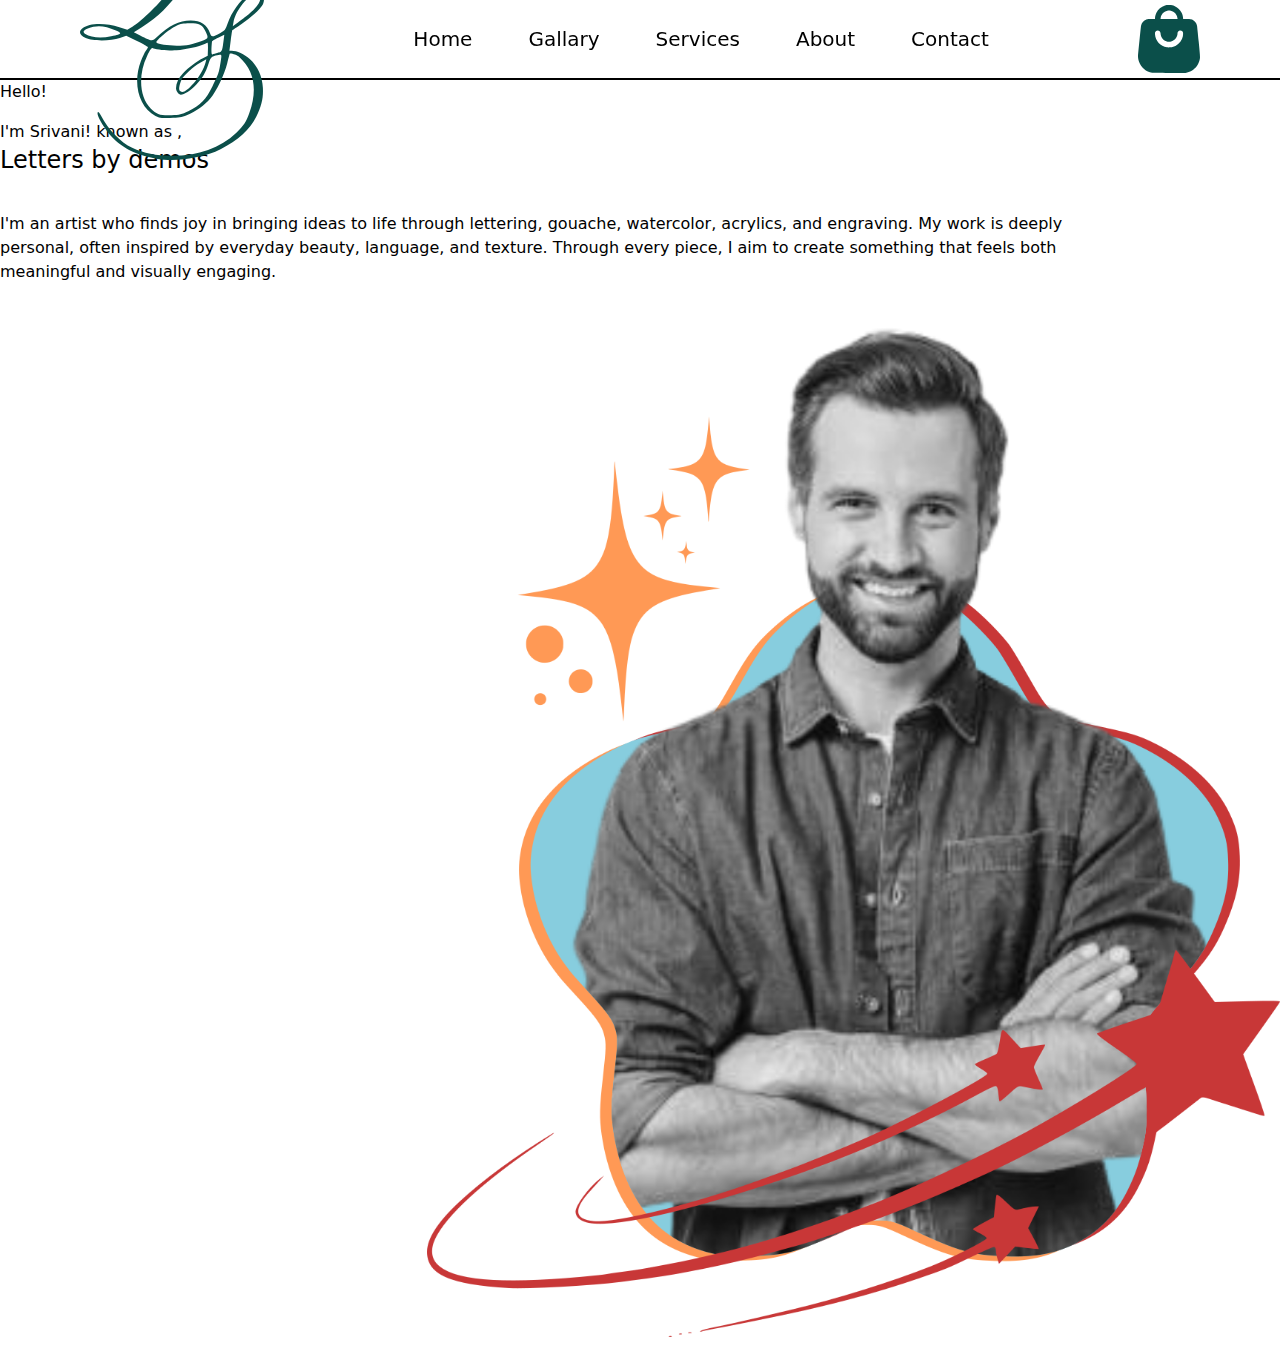
<file: index.html>
<!doctype html>
<html>
<head>
  <meta charset="UTF-8">
  <meta name="viewport" content="width=device-width, initial-scale=1.0">
  <link rel="preconnect" href="https://fonts.googleapis.com">
  <link rel="preconnect" href="https://fonts.gstatic.com" crossorigin>
  <link href="https://fonts.googleapis.com/css2?family=Krona+One&display=swap" rel="stylesheet">  
  <link href="output.css" rel="stylesheet">
  <style>
  </style>
</head>

<body class="xs:pt-16 md:pt-20">

<!-- <div class="xs:bg-red-500 sm:bg-yellow-500 md:bg-green-500 lg:bg-blue-500 xl:bg-purple-500 2xl:bg-pink-500 text-amber-50 
h-1 text-xs text-center "></div> -->
<header class="w-full  border-b-teal-800 border-b-2 bg-teal-100 flex items-center justify-between py-1.5 fixed top-0 left-0 right-0
 xs:px-3 sm:px-8 md:px-8 lg:px-16 xl:px-20 2xl:px-28
xs:h-16 md:h-20">
  <div class="h-full object-cover  items-center justify-between
  xs:flex  xl:hidden ">
    <img src="assets-package/menu-bar.svg" alt="" class="h-3/6 object-cover">
  </div>
  <div class="h-full flex items-center justify-between ">
    <img src="assets-package/pathas1.svg" alt="" class="h-4/5 object-cover">
  </div>
  <ul class=" text-teal-800 *:hover:text-teal-500  *:cursor-pointer flex items-center justify-between
  text-xl 
  gap-x-14
  xs:hidden  xl:flex
  ">
    <li>Home</li>
    <li>Gallary</li>
    <li>Services</li>
    <li>About</li>
    <li>Contact</li>
  </ul>
  <div class="h-full object-cover flex items-center justify-between">
    <img src="assets-package/store-img.svg" alt="" class="h-4/6 object-cover">
  </div>
</header>
<img class=" bg-teal-50
 xs:px-3 sm:px-8 md:px-8 lg:px-16 xl:px-20 2xl:px-28
 xs:min-h-[calc(100vh-64px)] md:xs:min-h-[calc(100vh-80px)]
 flex items-center flex-row
 xs:flex-col-reverse  xl:flex-row 
 " 
 style="font-family: Krona One,sans-serif;">
<div class="flex-1 flex justify-around flex-col gap-y-4 text-slate-800
xs:items-center xl:items-start">
  <p class=" text-teal-800
  xs:text-5xl md:text-[100px]/30 ">Hello!</p>
  <p class="xs:text-xl md:text-[22px]/9 xs:text-center xl:text-left">I'm Srivani! known as ,<br>
  <span class=" xs:text-2xl md:text-[40px]">Letters by demos</span></p>
  <div class="h-[2px] w-4/6 bg-teal-800 py-0.5 "></div>
  <p class="sm:w-full md:w-5/6 text-[17px] xs:text-center xl:text-left ">I'm an artist who finds joy in bringing ideas to life through lettering, gouache, watercolor, acrylics, and engraving. My work is deeply personal, often inspired by everyday beauty, language, and texture. Through every piece, I aim to create something that feels both meaningful and visually engaging.</p>
  <div class="h-[2px] w-2/6 bg-teal-800 py-0.5 "></div>


</div>
<div class="flex-1 flex flex-col items-end justify-center
xs:items-center xl:items-end
xs:py-5 xl:py-0 ">
  <img src="assets-package/profile img.png" class=" w-4/6"></div>
</img>
</section>
<section></section>
<section></section>
</body>
</html>
</file>
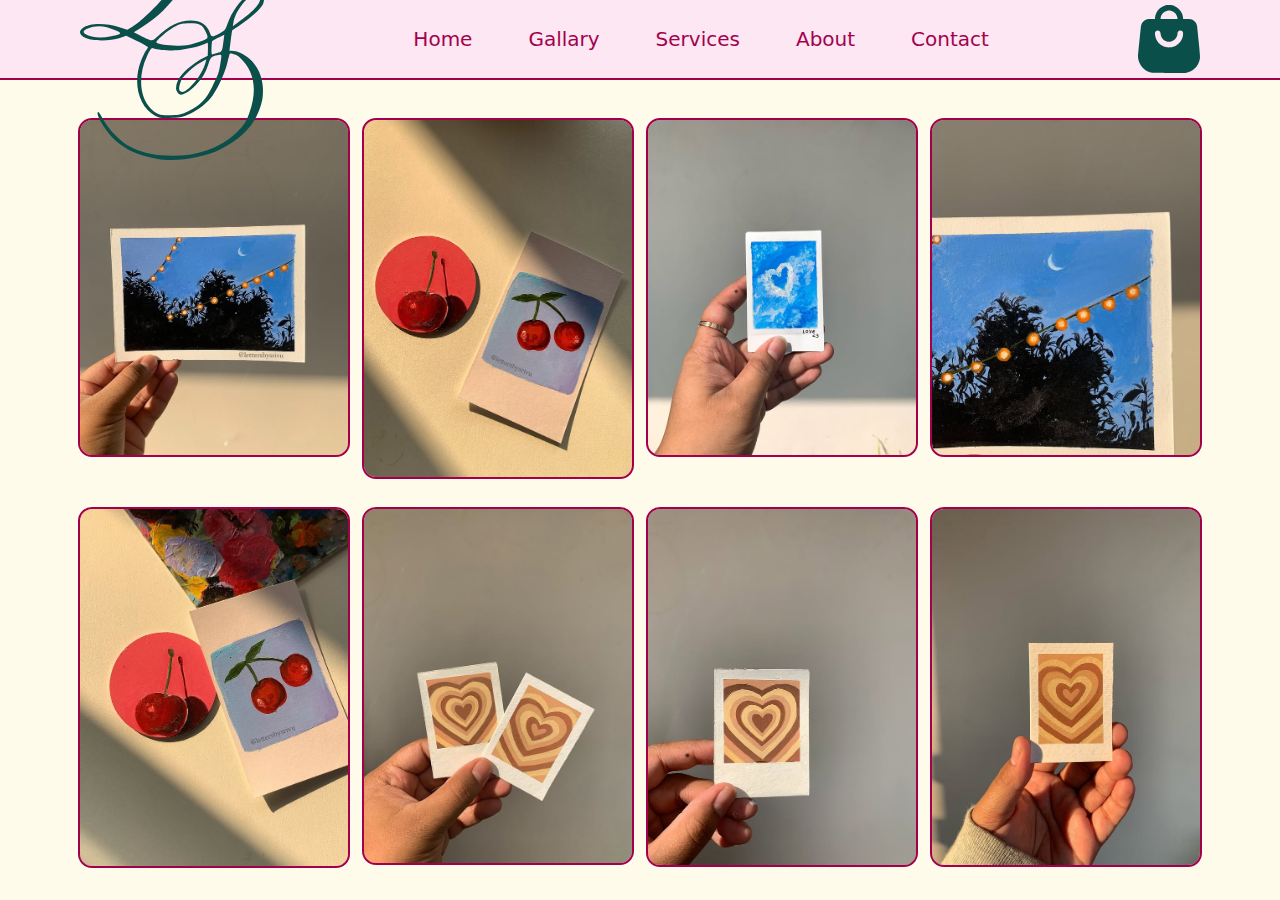
<file: art-gallary.html>
<!doctype html>
<html>
<head>
  <meta charset="UTF-8">
  <meta name="viewport" content="width=device-width, initial-scale=1.0">
  <link href="output.css" rel="stylesheet">
</head>
<body class="xs:pt-16 md:pt-20 pb-[1000px] bg-amber-50">
<!-- Fixed Header -->
  <header class="w-full border-b-pink-800 border-b-2 bg-pink-100 flex items-center justify-between py-1.5 fixed top-0 left-0 right-0 
  xs:px-3 sm:px-8 md:px-8 lg:px-16 xl:px-20 2xl:px-28 
  xs:h-16 md:h-20">
    <div class="h-full object-cover items-center justify-between
    xs:flex  xl:hidden ">
      <img src="assets-package/menu-bar.svg" alt="" class="h-3/6 object-cover">
    </div>
    <div class="h-full flex items-center justify-between ">
     <a href="index.html"><img src="assets-package/pathas1.svg" alt="" class="h-14 object-cover"></a> 
    </div>
    <ul class=" text-pink-800 *:hover:pink-rose-500  *:cursor-pointer flex items-center justify-between text-xl gap-x-14
    xs:hidden  xl:flex">
      <li><a href="index.html">Home</a></li>
      <li><a href="art-gallary.html">Gallary</a></li>
      <li>Services</li>
      <li>About</li>
      <li>Contact</li>
    </ul>
    <div class="h-full object-cover flex items-center justify-between">
      <img src="assets-package/store-img.svg" alt="" class="h-4/6 object-cover">
    </div>
  </header>
  <section class="grid  gap-y-8 gap-x-4 [&_img]:rounded-xl mt-10 [&_img]:outline-2 [&_img]:outline-pink-800  
  xs:px-3 sm:px-8 md:px-8 lg:px-16 xl:px-20 2xl:px-28 
  xs:grid-cols-1 sm:grid-cols-1 md:grid-cols-3 lg:grid-cols-4 xl: 2xl:
">
    <img src="assets-package/artimg-1.jpg" alt="">
    <img src="assets-package/artimg-2.jpg" alt="">
    <img src="assets-package/artimg-3.jpg" alt="">
    <img src="assets-package/artimg-4.jpg" alt="">
    <img src="assets-package/artimg-5.jpg" alt="">
    <img src="assets-package/artimg-6.jpg" alt="">
    <img src="assets-package/artimg-7.jpg" alt="">
    <img src="assets-package/artimg-8.jpg" alt="">
  </section>
</body>
</html>
</file>
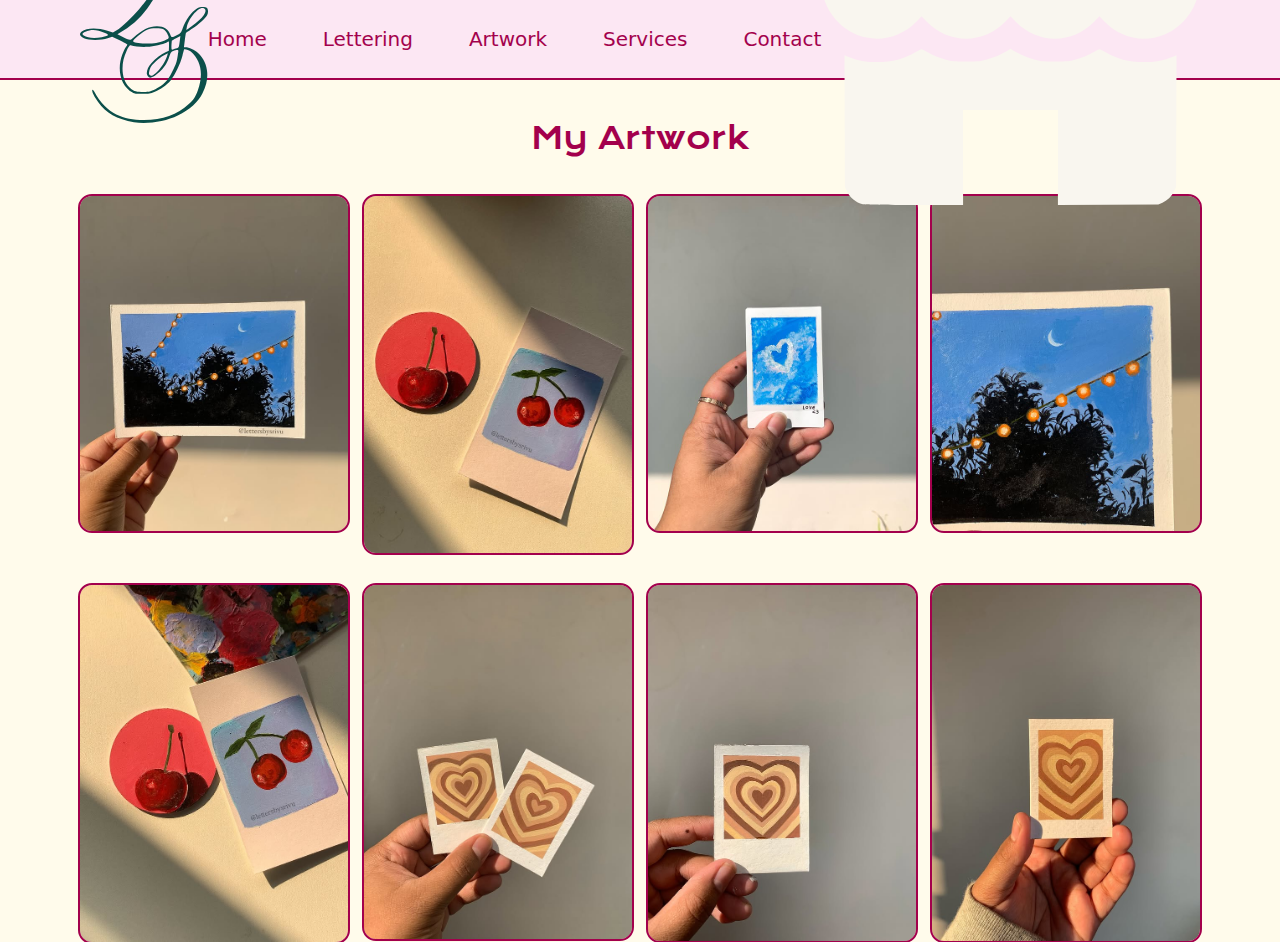
<file: gallary.html>
<!doctype html>
<html class="scroll-smooth">
<head>
  <meta charset="UTF-8">
  <meta name="viewport" content="width=device-width, initial-scale=1.0">
  <title>Artwork</title>
  <link href="output.css" rel="stylesheet">
</head>
<body class="xs:pt-16 md:pt-20 bg-amber-50">
<!-- Fixed Header -->
<header class="w-full border-b-pink-800 border-b-2 bg-pink-100 flex items-center justify-between py-1.5 fixed top-0 left-0 right-0 
xs:px-3 sm:px-8 md:px-8 lg:px-16 xl:px-20 2xl:px-28 
xs:h-16 md:h-20 z-10">
  <div class="h-full object-cover items-center justify-between
  xs:flex  xl:hidden ">
    <img src="assets-package/menu-bar.svg" alt="" class="h-3/6 object-cover">
  </div>
  <div class="h-full flex items-center justify-between ">
     <a href="index.html"><img src="assets-package/pathas1.svg" alt="" class="h-14 object-cover"></a> 
  </div>
  <ul class=" text-pink-800 *:hover:pink-rose-500  *:cursor-pointer flex items-center justify-between text-xl gap-x-14
  xs:hidden  xl:flex">
    <li><a href="index.html">Home</a> </li>
    <li><a href="lettering.html">Lettering</a>  </li>
    <li><a href="#artwork">Artwork</a></li>
    <li>Services</li>
    <li>Contact</li>
  </ul>
  <div class="h-full object-cover flex items-center justify-between">
    <img src="assets-package/new-store.svg" alt="" class="h-4/6 object-cover">
  </div>
</header>
  <p id="artwork" class="font-super text-center text-3xl text-pink-800 pt-10 scroll-pt-20"> My Artwork </p>
  <section class="grid  gap-y-8 gap-x-4 [&_img]:rounded-xl mt-10 [&_img]:outline-2 [&_img]:outline-pink-800  
  xs:px-3 sm:px-8 md:px-8 lg:px-16 xl:px-20 2xl:px-28 
  xs:grid-cols-1 sm:grid-cols-1 md:grid-cols-3 lg:grid-cols-4 xl: 2xl:
">
    <img src="assets-package/artimg-1.jpg" alt="">
    <img src="assets-package/artimg-2.jpg" alt="">
    <img src="assets-package/artimg-3.jpg" alt="">
    <img src="assets-package/artimg-4.jpg" alt="">
    <img src="assets-package/artimg-5.jpg" alt="">
    <img src="assets-package/artimg-6.jpg" alt="">
    <img src="assets-package/artimg-7.jpg" alt="">
    <img src="assets-package/artimg-8.jpg" alt="">
  </section>
</body>
</html>
</file>
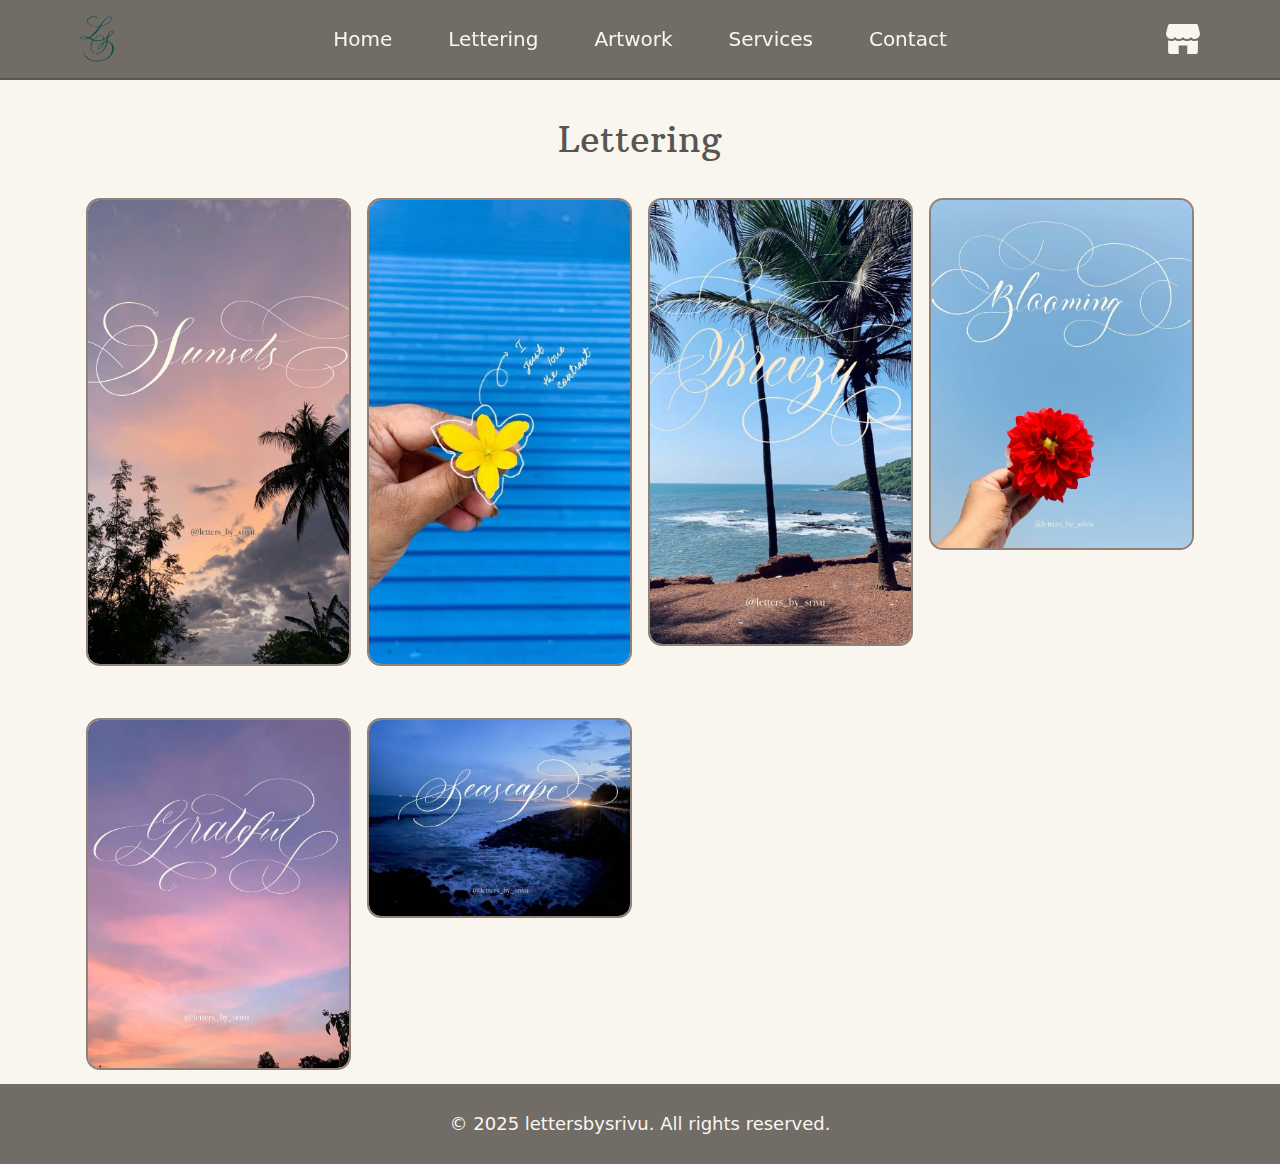
<file: lettering.html>
<!DOCTYPE html>
<html class="scroll-smooth">
  <head>
    <meta charset="UTF-8" />
    <meta name="viewport" content="width=device-width, initial-scale=1.0" />
    <title>Lettering</title>
    <link href="output.css" rel="stylesheet" />
  </head>
  <body class="xs:pt-16 md:pt-20 bg-amber-50">
    <!--Header-->
    <header
      class="w-full py-1.5 border-b-2 border-coffee-900 fixed top-0 left-0 right-0 bg-coffee-800 flex items-center justify-between xs:px-3 sm:px-8 md:px-8 lg:px-16 xl:px-20 2xl:px-28 xs:h-16 md:h-20 z-50"
    >
      <div
        class="h-full object-cover items-center justify-between xs:flex xl:hidden"
      >
        <img
          id="menu-btn"
          src="assets-package/menu-bar.svg"
          alt=""
          class="h-7 object-fill"
        />
      </div>
      <div class="h-full flex items-center justify-center">
        <a href="index.html"
          ><img
            src="assets-package/pathas1.svg"
            alt=""
            class="h-12 object-fill"
        /></a>
      </div>
      <nav
        id="mobile-menu"
        class="items-center transition ease-in-out duration-300 justify-center w-full hidden opacity-0 -translate-y-10 xl:flex xs:h-auto xl:h-full xs:absolute xl:static xs:bg-coffee-900/50 xl:bg-transparent max-xl:backdrop-blur-sm xs:top-[64px] md:top-[80px] xs:left-0 xs:right-0 xl:opacity-100 xl:translate-y-0 max-xl:py-5 z-50 backdrop-blur-3xl rounded-b-4xl"
      >
        <ul
          class="gap-x-14 gap-6 text-coffee-50 flex items-center justify-center *:hover:pink-rose-500 *:cursor-pointer *:text-xl w-full xs:flex-col xl:flex-row"
        >
          <li><a href="index.html">Home</a></li>
          <li><a href="#lettering1">Lettering</a></li>
          <li><a href="gallary.html">Artwork</a></li>
          <li><a href="index.html#services122">Services</a></li>
          <li><a href="index.html#social-media">Contact</a></li>
        </ul>
      </nav>
      <div class="h-full object-cover flex items-center justify-center">
        <a href="store-shopping.html"
          ><img
            src="assets-package/new-store.svg"
            alt=""
            class="h-8 object-fill"
        /></a>
      </div>
    </header>
    <!--Lettering-->
    <section id="lettering1" class="scroll-mt-20 bg-coffee-50 py-2">
      <p class="font-Slab text-center text-4xl text-coffee-900 xs:py-4 md:py-8">
        Lettering
      </p>
      <div
        class="grid [&_img]:rounded-xl [&_img]:outline-2 [&_img]:outline-coffee-700 xs:px-3 sm:px-8 md:px-8 lg:px-16 xl:px-20 2xl:px-28 xs:grid-cols-2 md:grid-cols-3 xl:grid-cols-4 relative xs:gap-y-1 xs:gap-x-1 md:gap-y-10 xs:[&_div]:p-2 md:[&_div]:p-2"
      >
        <div class=""><img src="assets-package/lettering17.jpeg" alt="" /></div>
        <div class=""><img src="assets-package/lettering18.jpeg" alt="" /></div>
        <div class=""><img src="assets-package/lettering15.jpeg" alt="" /></div>
        <div><img src="assets-package/lettering13.jpeg" alt="" /></div>
        <div class=""><img src="assets-package/lettering16.jpeg" alt="" /></div>
        <div><img src="assets-package/lettering11.jpeg" alt="" /></div>
      </div>
    </section>
    <!--Footer -->
    <footer
      class="bg-coffee-800 h-20 flex justify-center items-center text-center"
    >
      <p class="text-coffee-50 font-sans text-lg py-2">
        © 2025 lettersbysrivu. <br class="xs:flex md:hidden" />
        All rights reserved.
      </p>
    </footer>
    <!--JavaScript -->
    <script>
      const menuBtn = document.getElementById("menu-btn");
      const mobileMenu = document.getElementById("mobile-menu");

      let isOpen = false;

      menuBtn.addEventListener("click", () => {
        isOpen = !isOpen;

        if (isOpen) {
          mobileMenu.classList.remove("hidden");
          requestAnimationFrame(() => {
            mobileMenu.classList.remove("-translate-y-10", "opacity-0");
            mobileMenu.classList.add("translate-y-0", "opacity-100");
          });
        } else {
          mobileMenu.classList.add("-translate-y-10", "opacity-0");
          mobileMenu.classList.remove("translate-y-0", "opacity-100");

          setTimeout(() => {
            mobileMenu.classList.add("hidden");
          }, 300); // Match transition duration
        }
      });
    </script>
  </body>
</html>
</file>
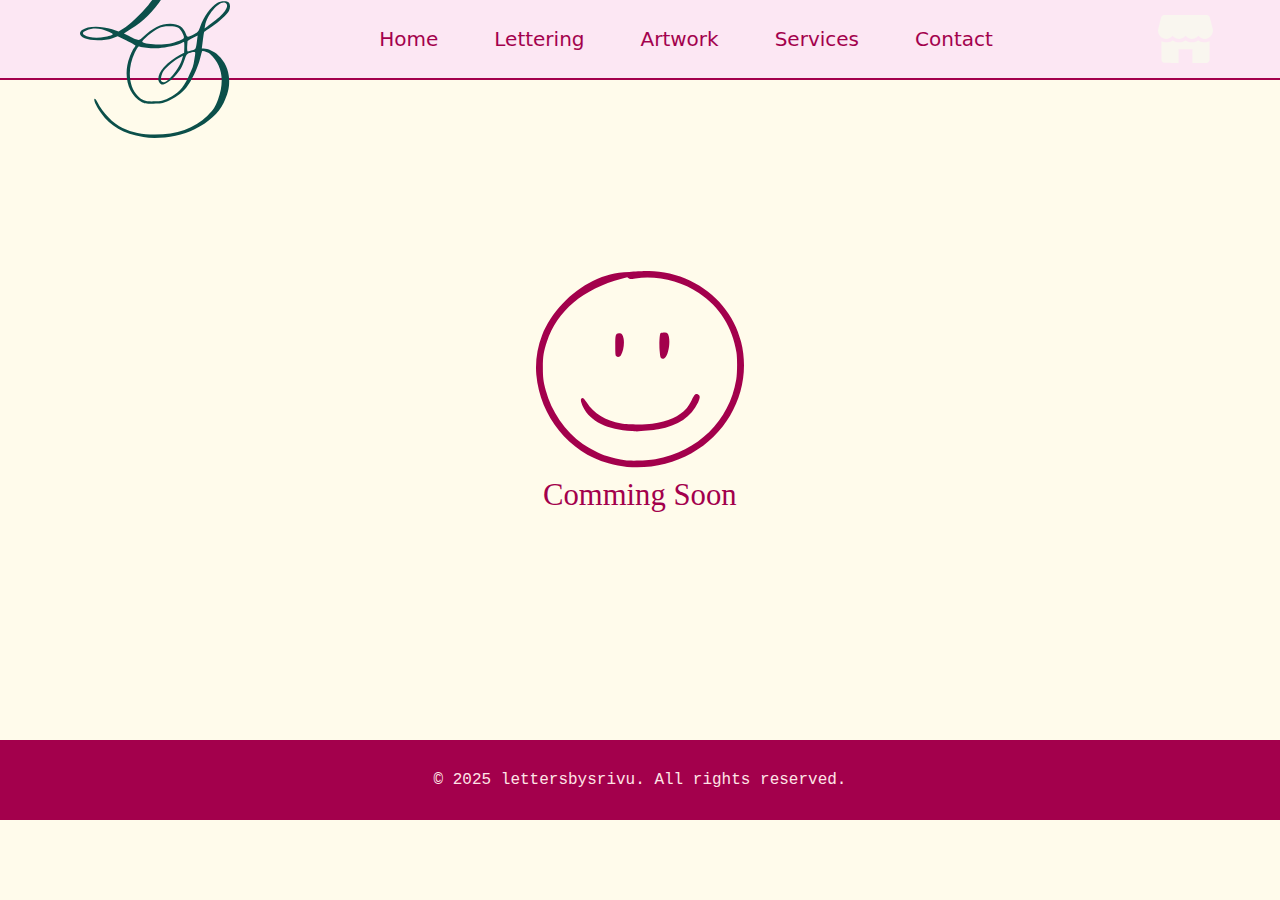
<file: store-shopping.html>
<!doctype html>
<html class="scroll-smooth">
<head>
  <meta charset="UTF-8">
  <meta name="viewport" content="width=device-width, initial-scale=1.0">
  <title>Browse Products</title>
  <link href="output.css" rel="stylesheet">
</head>
<body class="pt-20 bg-amber-50">
<!-- Fixed Header -->
 <header class="w-full border-b-pink-800 border-b-2 bg-pink-100 flex items-center justify-between py-1.5 fixed top-0 left-0 right-0 
xs:px-3 sm:px-8 md:px-8 lg:px-16 xl:px-20 2xl:px-28 
h-20  z-50 ">
  <div class="h-full object-cover items-center justify-between
  xs:flex  xl:hidden ">
    <img id="menu-btn" src="assets-package/menu-bar.svg" alt="" class="h-3/6 object-cover">
  </div>
  <div class="h-full flex items-center justify-between ">
     <a href="index.html"><img src="assets-package/pathas1.svg" alt="" class="h-14 object-cover mr-4"></a> 
  </div>
  <nav id="mobile-menu" class=" max-xl:py-5
  xl:flex items-center xs:h-auto xl:h-full w-full justify-center xs:absolute xl:static xs:bg-pink-200/50  
  xl:bg-transparent max-xl:bg-amber-200 max-xl:backdrop-blur-sm transition ease-in-out duration-300 z-30
  xs:top-[80px] xs:left-0 xs:right-0
  xl:opacity-100 xl:translate-y-0
  opacity-0 -translate-y-10 hidden">
    <ul class=" text-pink-800 *:hover:pink-rose-500 w-full *:cursor-pointer flex items-center justify-center *:text-xl gap-x-14 
    xs:flex-col xl:flex-row gap-5  ">
      <li><a href="index.html">Home</a> </li>
      <li><a href="lettering.html">Lettering</a>  </li>
      <li><a href="gallary.html">Artwork</a></li>
      <li><a href="index.html#services122">Services</a> </li>
      <li><a href="index.html#social-media">Contact</a></li>
    </ul>
  </nav>
  <div class="h-full object-cover flex items-center justify-between">
    <a href="store-shopping.html"><img src="assets-package/new-store.svg" alt="" class="h-12 object-cover ml-4"></a> 
  </div>
</header> 
<section id="artwork" class="scroll-pt-20 h-[calc(100vh-200px)] 
xs:px-3 sm:px-8 md:px-8 lg:px-16 xl:px-20 2xl:px-28  flex flex-col 
">
  <p  class="font-super text-center text-3xl text-pink-800  py-6">Browse Products</p>
  <div class="flex items-center justify-center flex-1
  ">
    <img src="assets-package/commg.svg" class="w-full flex items-center justify-center
      xs:w-32  md:w-52 
">
  </div>
</section>
<footer class="bg-pink-800 h-20 flex justify-center items-center text-center mt-10">
  <p class="  text-rose-100 font-mono text-base ">  © 2025 lettersbysrivu. <br class="xs:flex md:hidden"> All rights reserved.</p>
</footer>
<!--JavaScript -->
<script>
  const menuBtn = document.getElementById('menu-btn');
  const mobileMenu = document.getElementById('mobile-menu');

  let isOpen = false;

  menuBtn.addEventListener('click', () => {
    isOpen = !isOpen;

    if (isOpen) {
      mobileMenu.classList.remove('hidden');
      requestAnimationFrame(() => {
        mobileMenu.classList.remove('-translate-y-10', 'opacity-0');
        mobileMenu.classList.add('translate-y-0', 'opacity-100');
      });
    } else {
      mobileMenu.classList.add('-translate-y-10', 'opacity-0');
      mobileMenu.classList.remove('translate-y-0', 'opacity-100');

      setTimeout(() => {
        mobileMenu.classList.add('hidden');
      }, 300); // Match transition duration
    }
  });
</script>
</body>
</html>
</file>
